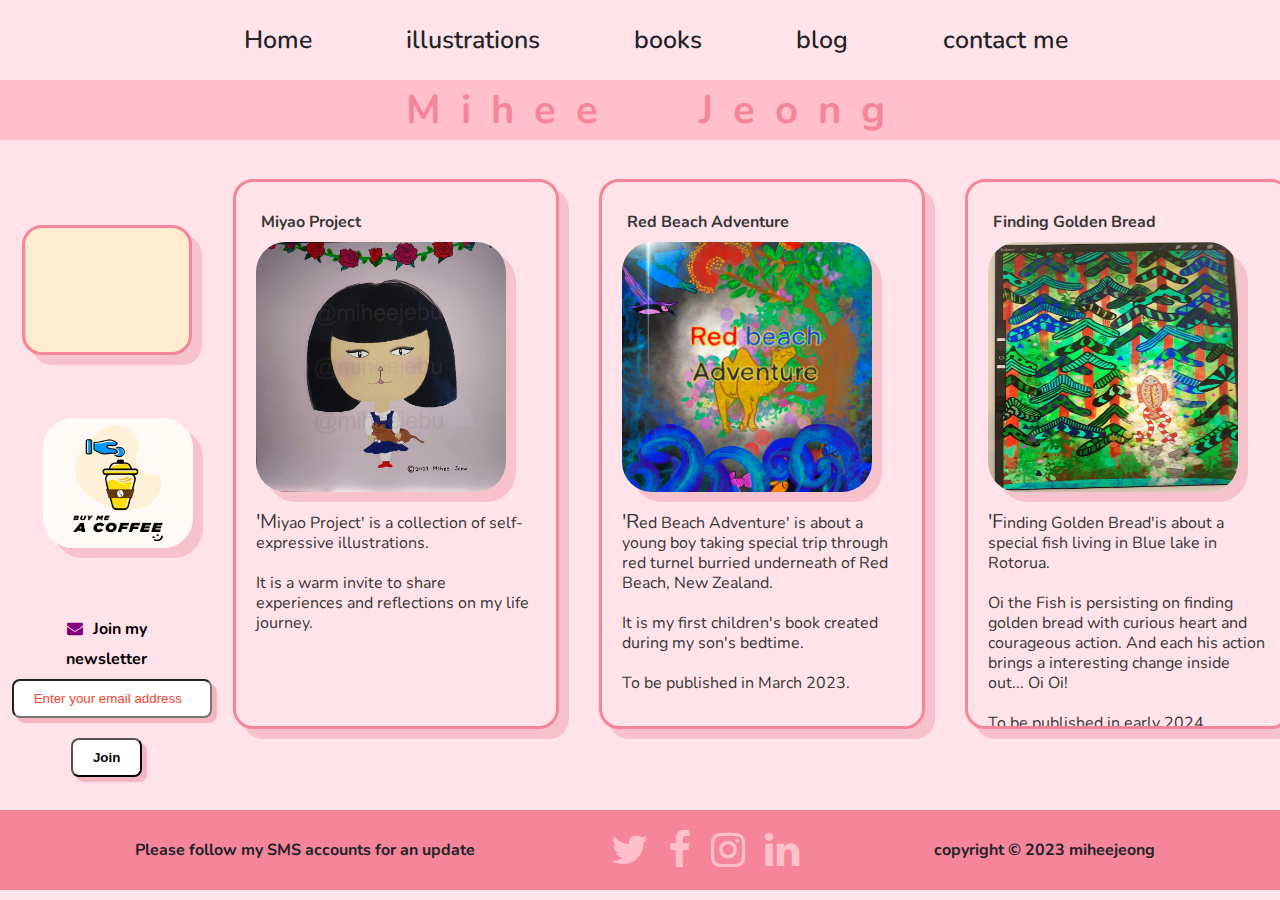
<file: index.html>
<!DOCTYPE html>
<html lang="en">
  <head>
    <meta charset="UTF-8" />
    <meta http-equiv="X-UA-Compatible" content="IE=edge" />
    <meta name="viewport" content="width=device-width, initial-scale=1.0" />
    <meta
      name="keywords"
      content="mihee jeong, miyao, red beach adventure, finding golden bread, illustration,nz artist"
    />
    <meta name="description" content="this is artist miheejebu website" />
    <meta name="author" content="Mihee Jebu" />
    <link rel="stylesheet" href="assets/css/main.css" />
    <link rel="shortcut icon" href="assets/images/pink-favicon.png" />
    <link
      rel="stylesheet"
      href="https://cdnjs.cloudflare.com/ajax/libs/font-awesome/4.7.0/css/font-awesome.min.css"
    />
    <script src="assets/script.js" defer></script>
    <title>mihee jeong</title>
  </head>

  <body>
    <header>
      <nav class="navbar">
        <ul class="nav-menu">
             <li>
            <a href="index.html" class="nav-links" target="blank">
              Home
            </a>
          </li>
          <li>
            <a href="illustrations.html" class="nav-links" target="blank">
              illustrations
            </a>
          </li>
          <li>
            <a href="books.html" class="nav-links" target="blank">
              books
            </a>
          </li>
          <li>
            <a href="blog.html" class="nav-links"> blog </a>
          </li>
          <li>
            <a href="contactme.html" class="nav-links" target="blank"> contact me </a>
          </li>
        </ul>
      </nav>
      <div class="container-h1">
        <h1>Mihee Jeong</h1>
      </div>
    </header>

    <aside>
          <div class="aside__container"> 
    
        <a href="https://www.buymeacoffee.com/miheejeong" target="_blank"> 
        </div>

      <img class ="coffee" src="./assets/images/buymecoffee.png" alt=""></a>
      </div>
        
        <div id="subscribebox">
         <h3><i class="fa fa-envelope fa-p4x"> </i>Join my newsletter</h3>
         <form>
          <input
            type="text"
            id="email-input"
            placeholder="Enter your email address"
          />
          <input type="button" id="submit" value="Join" /><a href="#"></a>
         </form>
         </div>

    
    
      
    </aside>

    <main>
      <div class="main__container">
        <section class="main__container1">
          <h3>Miyao Project</h3>
          <img
            src="assets/images/catwithrose-miyao.jpg"
            alt="Miyao-picture-with-cat-and-roses"
          />
          <p class="container-content">
            'Miyao Project' is a collection of self-expressive illustrations.<br />
            <br />

            It is a warm invite to share experiences and reflections on my life
            journey.
          </p>
        </section>
      </div>
      <div class="main__container">
        <section class="main__container2">
          <h3>Red Beach Adventure</h3>
          <img
            src="assets/images/rb1 website.jpg"
            alt="red-beach-adventure-bookcover"
          />
          <p class="container-content">
            'Red Beach Adventure' is about a young boy taking special trip
            through red turnel burried underneath of Red Beach, New Zealand.
            <br />
            <br />

            It is my first children's book created during my son's bedtime.
            <br /><br />
            To be published in March 2023.
          </p>
        </section>
      </div>
      <div class="main__container">
        <section class="main__container3">
          <h3>Finding Golden Bread</h3>
          <img
            src="assets/images/finding-golden-bread.jpg"
            alt="finding-golden-bread-main-bookcover"
          />
          <p class="container-content">
            'Finding Golden Bread'is about a special fish living in Blue lake in
            Rotorua. <br /><br />
            Oi the Fish is persisting on finding golden bread with curious heart and
            courageous action. And each his action brings a interesting change inside out... Oi Oi!
            <br /><br />
            To be published in early 2024
          </p>
        </section>
      </div>
    </main>

    <footer>
      <div class="footer__cotainer">
        <h3 class="footer__h3">
          <i class="fa-solid fa-balloon"> </i>Please follow my SMS accounts for
          an update
        </h3>
        <ul class="socials">
          <li>
            <a
              class="social-icon"
              href="https://twitter.com/miheejebu"
              target="blank"
            >
              <i class="fa fa-brands fa-twitter"> </i>
            </a>
          </li>
          <li>
            <a
              class="social-icon"
              href="https://facebook.com/miheejebu"
              target="blank"
            >
              <i class="fa fa-brands fa-facebook"> </i>
            </a>
          </li>
          <li>
            <a
              class="social-icon"
              href="https://instagram/miheejebu"
              target="blank"
            >
              <i class="fa fa-brands fa-instagram"></i>
            </a>
          </li>
          <li>
            <a
              class="social-icon"
              href="https://twitter.com/miheejebu"
              target="blank"
            >
              <i class="fa fa-brands fa-linkedin"> </i>
            </a>
          </li>
        </ul>
        <h3>copyright &copy; 2023 miheejeong</h3>
      
    </footer>
  </body>
</html>
</file>
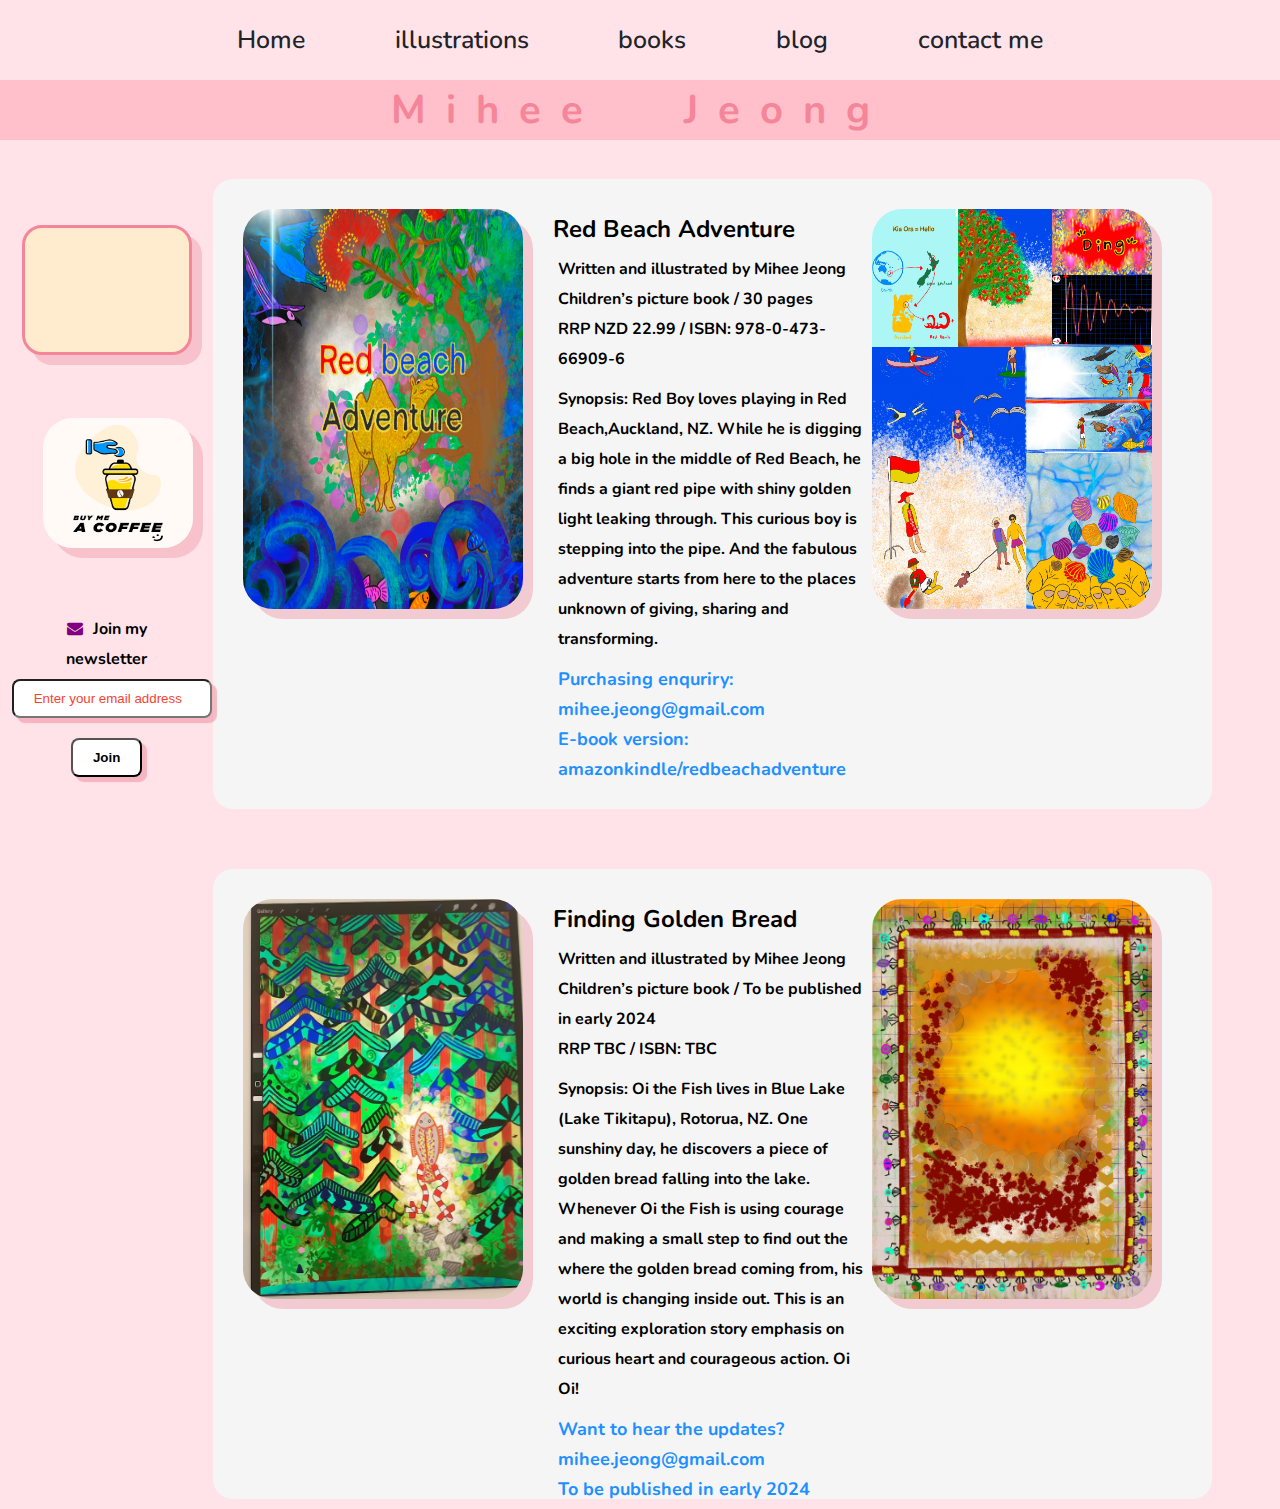
<file: books.html>
<!DOCTYPE html>
<html lang="en">
  <head>
    <meta charset="UTF-8" />
    <meta http-equiv="X-UA-Compatible" content="IE=edge" />
    <meta name="viewport" content="width=device-width, initial-scale=1.0" />
    <meta
      name="keywords"
      content="mihee jeong, miyao, red beach adventure, finding golden bread, illustration,nz artist"
    />
    <meta name="description" content="this is artist miheejebu website" />
    <meta name="author" content="Mihee Jebu" />
    <link rel="stylesheet" href="assets/css/main.css" />
    <link rel="shortcut icon" href="assets/images/pink-favicon.png" />
    <link
      rel="stylesheet"
      href="https://cdnjs.cloudflare.com/ajax/libs/font-awesome/4.7.0/css/font-awesome.min.css"
    />
    <script src="assets/script.js" defer></script>
    <title>mihee jebu</title>
  </head>

  <body>
    <header>
      <nav class="navbar">
        <!-- <img
          class="logo"
          src="assets/images/hello"
          alt="logo"
        /> -->
        <ul class="nav-menu">
         <li>
            <a href="index.html" class="nav-links" target="blank">
              Home
            </a>
          </li>
          <li>
            <a href="" class="nav-links" target="blank">
              illustrations
            </a>
          </li>
          <li>
            <a href="books.html" class="nav-links" target="blank">
              books
            </a>
          </li>
          
          <li>
            <a href="" class="nav-links"> blog </a>
          </li>
          <li>
            <a href="contactme.html" class="nav-links" target="blank"> contact me </a>
          </li>
        </ul>
      </nav>
      <div class="container-h1">
        <h1>Mihee Jeong</h1>
      </div>
    </header>

    <aside>
          <div class="aside__container"> 
    
        <a href="https://www.buymeacoffee.com/miheejeong" target="_blank"> 
        </div>

      <img class ="coffee" src="./assets/images/buymecoffee.png" alt=""></a>
      </div>
        
        <div id="subscribebox">
         <h3><i class="fa fa-envelope fa-p4x"> </i>Join my newsletter</h3>
         <form>
          <input
            type="text"
            id="email-input"
            placeholder="Enter your email address"
          />
          <input type="button" id="submit" value="Join" /><a href="#"></a>
         </form>
         </div>

    
    
      
    </aside>

    <main>
   <div class="books">
    <section class="book"> 
        <img src="./assets/images/rb1 website.jpg" alt="">
       <section class="book-info">
            <h2>Red Beach Adventure</h2>
            <p> 
                
                <h3>Written and illustrated by Mihee Jeong
<br>Children’s picture book / 30 pages
<br>RRP NZD 22.99  /  ISBN: 978-0-473-66909-6
</h3><h3>Synopsis: 

Red Boy loves playing in Red Beach,Auckland, NZ. While he is digging  a big  hole in the middle of Red Beach, he finds a giant red pipe with shiny golden light leaking through. 

This curious boy is  stepping  into the pipe. 

And the fabulous adventure starts from here to the places unknown of giving, sharing and transforming.
</h3>

                <h3 class="click"> 
                    Purchasing enquriry: mihee.jeong@gmail.com<a href="http://www.google.com" target="blank"></a>
                <br> E-book version: amazonkindle/redbeachadventure</h3> 
            
            </p>
            </section>
            <img src="./assets/images/RB-collage copy.jpg" alt="">
    </section>

    <section class="book"> 
        <img src="./assets/images/finding-golden-bread.jpg" alt="">
       <section class="book-info">
            <h2>Finding Golden Bread</h2>
            <p> 
                
                <h3>Written and illustrated by Mihee Jeong
<br>Children’s picture book / To be published in early 2024
<br>RRP TBC  /  ISBN: TBC
</h3><h3>Synopsis: 

Oi the Fish lives in Blue Lake (Lake Tikitapu), Rotorua, NZ. One sunshiny day, he discovers a piece of golden bread falling into the lake. 

<br>
Whenever Oi the Fish is using courage and making a small step to find out the where the golden bread coming from, his world is changing inside out.

This is an exciting exploration story emphasis on curious heart and courageous action. Oi Oi!
</h3>

                <h3 class="click"> 
                    Want to hear the updates? mihee.jeong@gmail.com<a href="http://www.google.com" target="blank"></a>
                <br> To be published in early 2024</h3> 
            
            </p>
            </section>
            <img src="./assets/images/Untitled-Artwork.jpg" alt="">
    </section>


     
    
   </div>
      
    </main>

    <!-- <footer>
      <div class="footer__cotainer">
        <h3 class="footer__h3">
          <i class="fa-solid fa-balloon"> </i>Please follow my SMS accounts for
          an update
        </h3>
        <ul class="socials">
          <li>
            <a
              class="social-icon"
              href="https://twitter.com/miheejebu"
              target="blank"
            >
              <i class="fa fa-brands fa-twitter"> </i>
            </a>
          </li>
          <li>
            <a
              class="social-icon"
              href="https://facebook.com/miheejebu"
              target="blank"
            >
              <i class="fa fa-brands fa-facebook"> </i>
            </a>
          </li>
          <li>
            <a
              class="social-icon"
              href="https://instagram/miheejebu"
              target="blank"
            >
              <i class="fa fa-brands fa-instagram"></i>
            </a>
          </li>
          <li>
            <a
              class="social-icon"
              href="https://twitter.com/miheejebu"
              target="blank"
            >
              <i class="fa fa-brands fa-linkedin"> </i>
            </a>
          </li>
        </ul>
        <h3>copyright &copy; 2023 miheejeong</h3>
      
    </footer> -->
  </body>
</html>
</file>
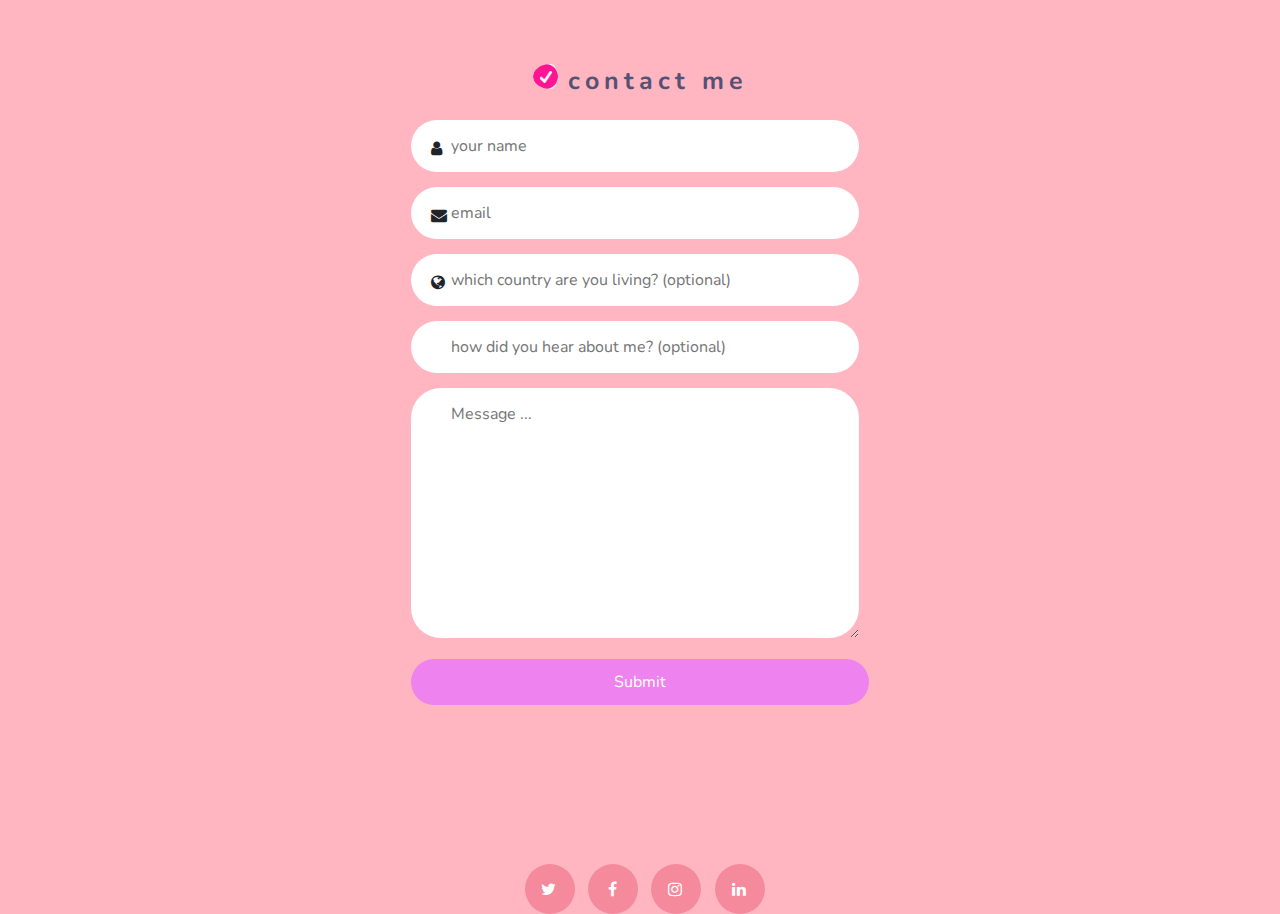
<file: contactme.html>
<!DOCTYPE html>
<html lang="en">

<head>
    <meta charset="UTF-8">
    <meta http-equiv="X-UA-Compatible" content="IE=edge">
    <meta name="viewport" content="width=device-width, initial-scale=1.0">
    <link rel="shortcut icon" href="assets/images/pink-favicon.png">
    <link href="https://fonts.googleapis.com/css2?family=Karla:ital@1&family=Lato:wght@300&family=Nunito&display=swap"
        rel="stylesheet">
    <link rel="stylesheet" href="assets/css/contactme-html-styling.css">
    <link rel="stylesheet" href="https://cdnjs.cloudflare.com/ajax/libs/font-awesome/4.7.0/css/font-awesome.min.css">
    <title>mihee jeong</title>
</head>

<body class="contactme-body">
    <div class="contact-me">
        <div class="title">
            <h2> <img class="favicon" src="assets/images/pink-favicon.png" alt="">contact me
            </h2>
        </div>
        <div class="form">
            <div class="form-items">
                <input type="text" class="input" placeholder="your name">
                <i class="fa fa-solid fa-user"></i>
            </div>
            <div class="form-items">
                <input type="text" class="input" placeholder="email">
                <i class="fa fa-solid fa-envelope"></i>
            </div>
            <div class="form-items">
                <input type="text" class="input" placeholder="which country are you living? (optional)">
                <i class="fa fa-solid fa-globe"></i>
            </div>
            <div class="form-items">
                <input type="text" class="input" placeholder="how did you hear about me? (optional)">
                <i class="fa-solid fa-face-smile"></i>
            </div>
            <div class="form-items">
                <textarea class="input" id="message" cols="30" rows="10" placeholder="Message ..."></textarea>
            </div>
        </div>
        <div class="btn">Submit
        </div>
        <div class="social-icons">
            <div class="twitter">
                <a href="./blog.html">
                    <i class=" fa fa-brands fa-twitter"></i>
                </a>
            </div>
            <div class="facebook">
                <i class=" fa fa-brands fa-facebook"></i>
            </div>
            <div class="instragram">
                <i class=" fa fa-brands fa-instagram"></i>
            </div>
            <div class="linkedin">
                <i class=" fa fa-brands fa-linkedin"></i>
            </div>
        </div>
    </div>

    
</body>
</file>
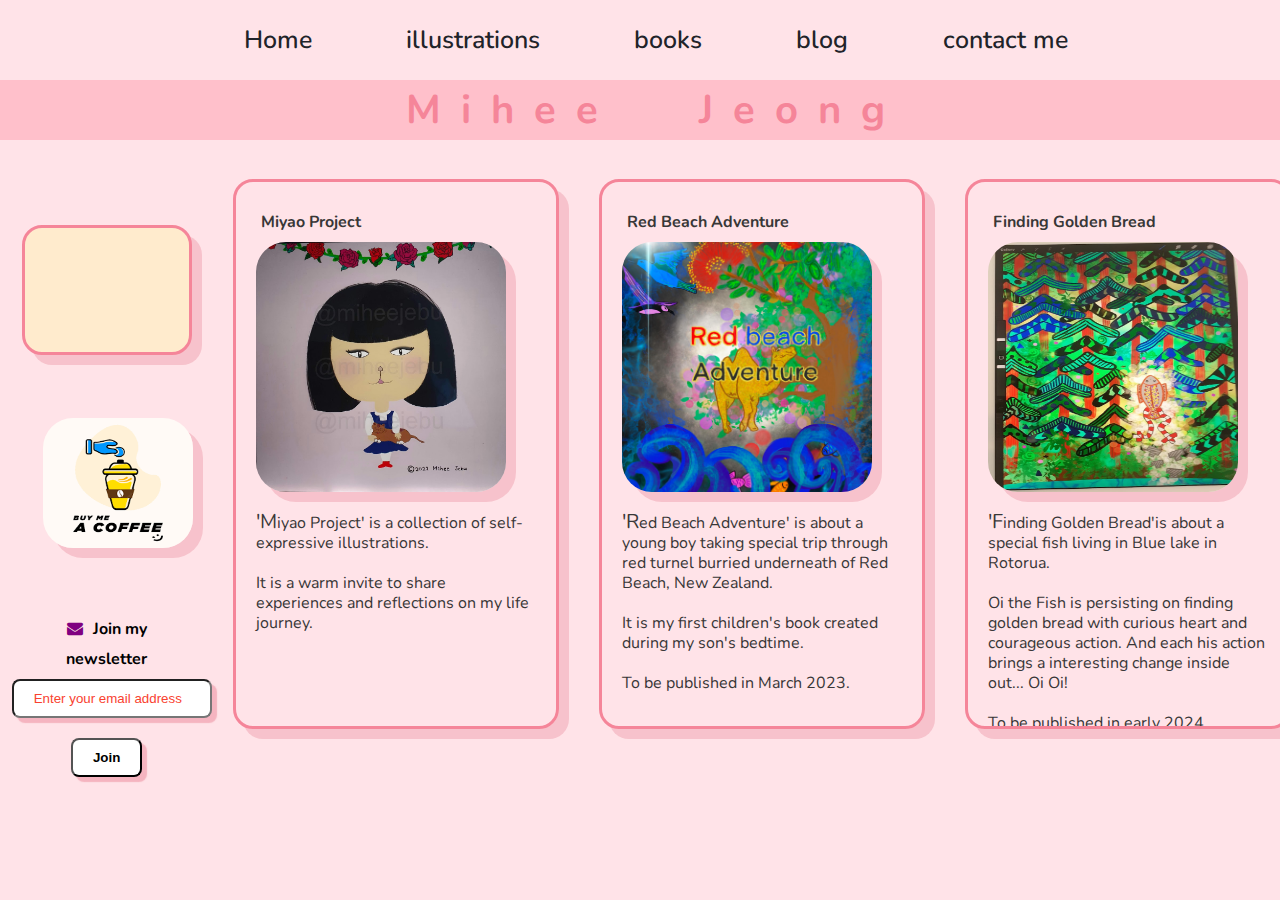
<file: illustrations.html>
<!DOCTYPE html>
<html lang="en">
  <head>
    <meta charset="UTF-8" />
    <meta http-equiv="X-UA-Compatible" content="IE=edge" />
    <meta name="viewport" content="width=device-width, initial-scale=1.0" />
    <meta
      name="keywords"
      content="mihee jeong, miyao, red beach adventure, finding golden bread, illustration,nz artist"
    />
    <meta name="description" content="this is artist miheejebu website" />
    <meta name="author" content="Mihee Jebu" />
    <link rel="stylesheet" href="assets/css/main.css" />
    <link rel="shortcut icon" href="assets/images/pink-favicon.png" />
    <link
      rel="stylesheet"
      href="https://cdnjs.cloudflare.com/ajax/libs/font-awesome/4.7.0/css/font-awesome.min.css"
    />
    <script src="assets/script.js" defer></script>
    <title>mihee jeong</title>
  </head>

  <body>
    <header>
      <nav class="navbar">
        <ul class="nav-menu">
             <li>
            <a href="index.html" class="nav-links" target="blank">
              Home
            </a>
          </li>
          <li>
            <a href="illustrations.html" class="nav-links" target="blank">
              illustrations
            </a>
          </li>
          <li>
            <a href="books.html" class="nav-links" target="blank">
              books
            </a>
          </li>
          <li>
            <a href="blog.html" class="nav-links"> blog </a>
          </li>
          <li>
            <a href="contactme.html" class="nav-links" target="blank"> contact me </a>
          </li>
        </ul>
      </nav>
      <div class="container-h1">
        <h1>Mihee Jeong</h1>
      </div>
    </header>

    <aside>
          <div class="aside__container"> 
    
        <a href="https://www.buymeacoffee.com/miheejeong" target="_blank"> 
        </div>

      <img class ="coffee" src="./assets/images/buymecoffee.png" alt=""></a>
      </div>
        
        <div id="subscribebox">
         <h3><i class="fa fa-envelope fa-p4x"> </i>Join my newsletter</h3>
         <form>
          <input
            type="text"
            id="email-input"
            placeholder="Enter your email address"
          />
          <input type="button" id="submit" value="Join" /><a href="#"></a>
         </form>
         </div>

    
    
      
    </aside>

    <main>
      <div class="main__container">
        <section class="main__container1">
          <h3>Miyao Project</h3>
          <img
            src="assets/images/catwithrose-miyao.jpg"
            alt="Miyao-picture-with-cat-and-roses"
          />
          <p class="container-content">
            'Miyao Project' is a collection of self-expressive illustrations.<br />
            <br />

            It is a warm invite to share experiences and reflections on my life
            journey.
          </p>
        </section>
      </div>
      <div class="main__container">
        <section class="main__container2">
          <h3>Red Beach Adventure</h3>
          <img
            src="assets/images/rb1 website.jpg"
            alt="red-beach-adventure-bookcover"
          />
          <p class="container-content">
            'Red Beach Adventure' is about a young boy taking special trip
            through red turnel burried underneath of Red Beach, New Zealand.
            <br />
            <br />

            It is my first children's book created during my son's bedtime.
            <br /><br />
            To be published in March 2023.
          </p>
        </section>
      </div>
      <div class="main__container">
        <section class="main__container3">
          <h3>Finding Golden Bread</h3>
          <img
            src="assets/images/finding-golden-bread.jpg"
            alt="finding-golden-bread-main-bookcover"
          />
          <p class="container-content">
            'Finding Golden Bread'is about a special fish living in Blue lake in
            Rotorua. <br /><br />
            Oi the Fish is persisting on finding golden bread with curious heart and
            courageous action. And each his action brings a interesting change inside out... Oi Oi!
            <br /><br />
            To be published in early 2024
          </p>
        </section>
      </div>
    </main>

   

          
  </body>
</html>
</file>
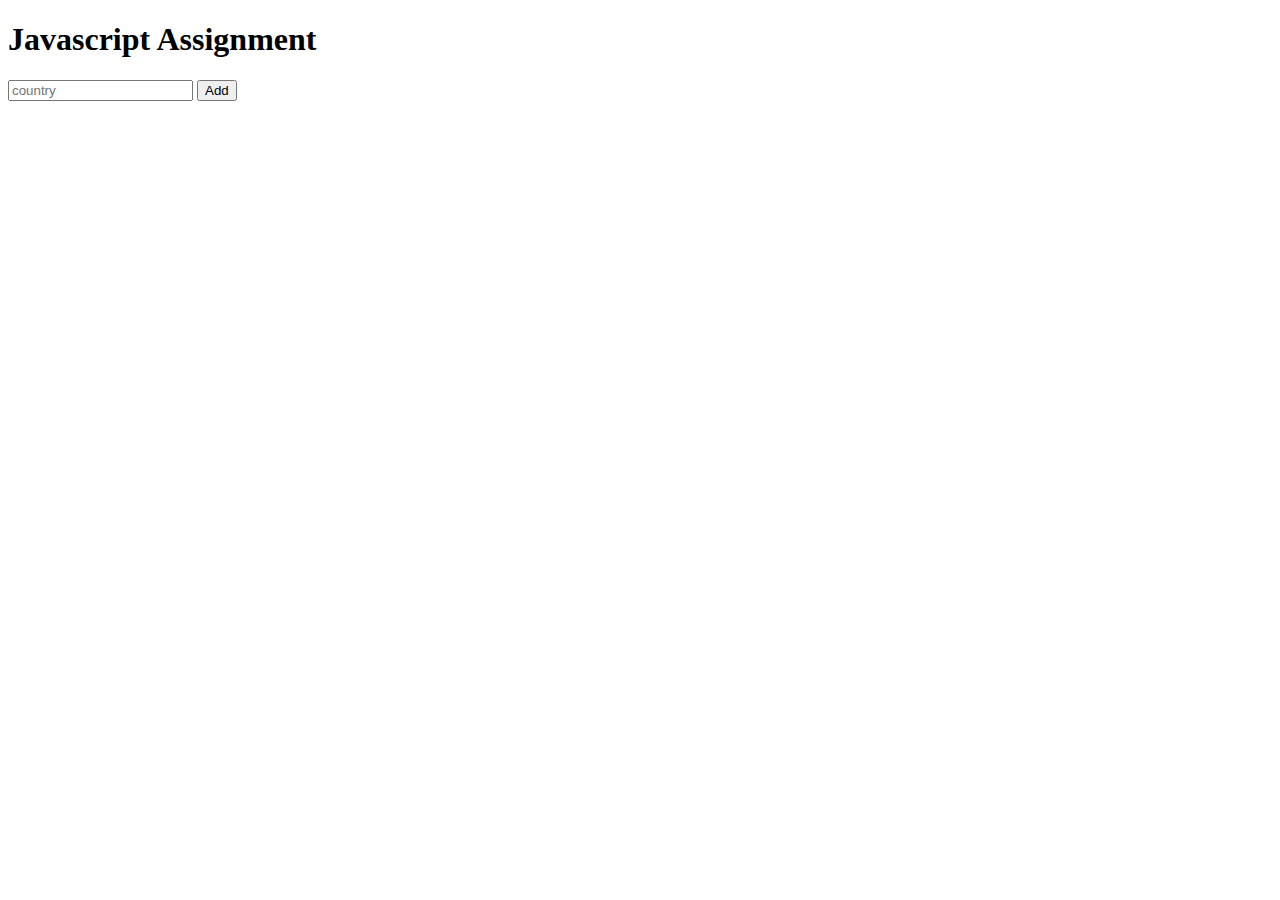
<file: javascript.html>
<!DOCTYPE html>
<html lang="en">

<head>
    <meta charset="UTF-8">
    <meta http-equiv="X-UA-Compatible" content="IE=edge">
    <meta name="viewport" content="width=device-width, initial-scale=1.0">
    <script src="assets/script.js" defer></script>
    <title>javascript</title>
</head>

<body>
    <h1> Javascript Assignment</h1>
    <input type="text" data-item placeholder="country">
    <button onclick="addItem(), clearField()">Add</button>
    <ul data-list>
    </ul>
</body>

</html>
</file>
<file: assets/css/main.css>
@import url(./global.css);
@import url('https://fonts.googleapis.com/css2?family=Karla:ital@1&family=Lato:wght@300&family=Nunito&display=swap');
@import url(./typography.css);
@import url(./components.css);
@import url(./layout.css);
</file>
<file: assets/css/contactme-html-styling.css>
:root{
    --darkgrey: #212329;
    --brightred: #f94230;
    --white: #fff;
    --lightred: #f9433dcc;
    --deeppink: rgb(241, 89, 183);
    --darkerpink: rgb(245, 133, 153);
    --darkpink: rgb(247, 148, 173);
    --lightpink: rgb(253, 227, 231);
    --pink: rgb(252, 204, 212);
    --violet: violet;
    --lightviolet: rgb(247, 205, 247);
    --darkviolet: rgb(202, 87, 202);
}


* {
    padding: 0;
    font-family: nunito, san-serif;
    font-size: 16px;
}

.contactme-body {
    background: lightpink;
    display: flex;
    justify-content: space-evenly;
    color: var(--darkgrey);
    align-items: center;
}

.favicon {
    width: 25px;
    height: 25px;
    line-height: 25px;
    border-radius: 50%;
    padding-right: 10px;
    align-self: center;
    align-items: center;
}

.contact-me .map {
    width: 50vw;
    background-color: white;
    padding: 5rem;
    margin: 7rem auto;
    border-radius: 3px;
    border: 5px solid violet;
}

.title h2,
.map h2 {
    color: #535274;
    letter-spacing: 5px;
    margin-bottom: 2.5px;
    text-align: center;
    font-size: 25px;
    padding-top: 35px;
    padding-bottom: 20px;
}

.form,
.form-items {
    width: 100%;
}

.form-items .input {
    width: 28rem;
    margin-bottom: 15px;
    padding: 15px 40px;
    box-sizing: border-box;
    background-color: white;
    border: 0;
    border-radius: 30px;
}

.form-items.input.message {
    height: 124px;
    border-radius: 15px;
    margin-bottom: 30px;
    padding: 15px;
    resize:none;
}

.test {
    width: 100%;
    margin-bottom: 15px;
    box-sizing: border-box;
    padding: 15px 40px;
    border-radius: 30px;
    border: 0;
}

.btn {
    background: violet;
    text-align: center;
    color: #fff;
    padding: 12px;
    border-radius: 30px;
    cursor: pointer;
}

.btn:hover {
    color: var(--darkgrey);
    font-weight: 700;
}

.form-items {
    position: relative;
}

.form-items .fa {
    position: absolute;
    top: 15px;
    left: 15px;
}

.social-icons {
    position: absolute;
    top: 54rem;
    left: 41%;
    width: 15rem;
    display: flex;
    justify-content: space-between;
    letter-spacing: 2rem;
}

.social-icons .fa:hover {
    color: var(--darkgrey);
}

.social-icons div {
    width: 50px;
    height: 50px;
    background: rgb(245, 138, 156);
    border-radius: 50%;
    position: relative;
}

.social-icons .fa {
    position: absolute;
    top: 50%;
    left: 80%;
    transform: translate(-50%, -50%);
    color: white;
}

.googlemap {
    border-radius: 20px;
}

.map-details {
    padding-top: 10px;
    padding-left: 10px;
}

li {
    line-height: 30px;
    font-weight: bolder;
    list-style:disc;
    color: var(--darkgrey)
}

i {
    padding: 5px;
}



/* media query for mobiles ie. iphone 12pro & samsung galaxy s8*/

@media (max-width: 390px) {
    .contactme-body {
        flex-direction: column;
    }

    .form-items .input {
        width: 270px;
    }

    .googlemap {
        width: 350px;
        height: 350px;
        justify-content: center;
    }

    .map-details {
        padding-top: 10px;
        justify-content: center;
        text-align: left;
        max-width: 280px;
    }

    .social-icons {
        position: absolute;
        left: 22%;
        top: 85rem;
    }
}

/* another media query for tablet size */
@media (min-width: 390px) and (max-width: 1200px) {
    .contactme-body {
        flex-direction: column;
    }

    .form-items .input {
        width: 400px;
    }

    .googlemap {
        width: 400px;
        height: 400px;
        justify-content: center;
    }

    .social-icons {
        position: absolute;
        left: 30%;
        top: 88rem;
    }
}
</file>
